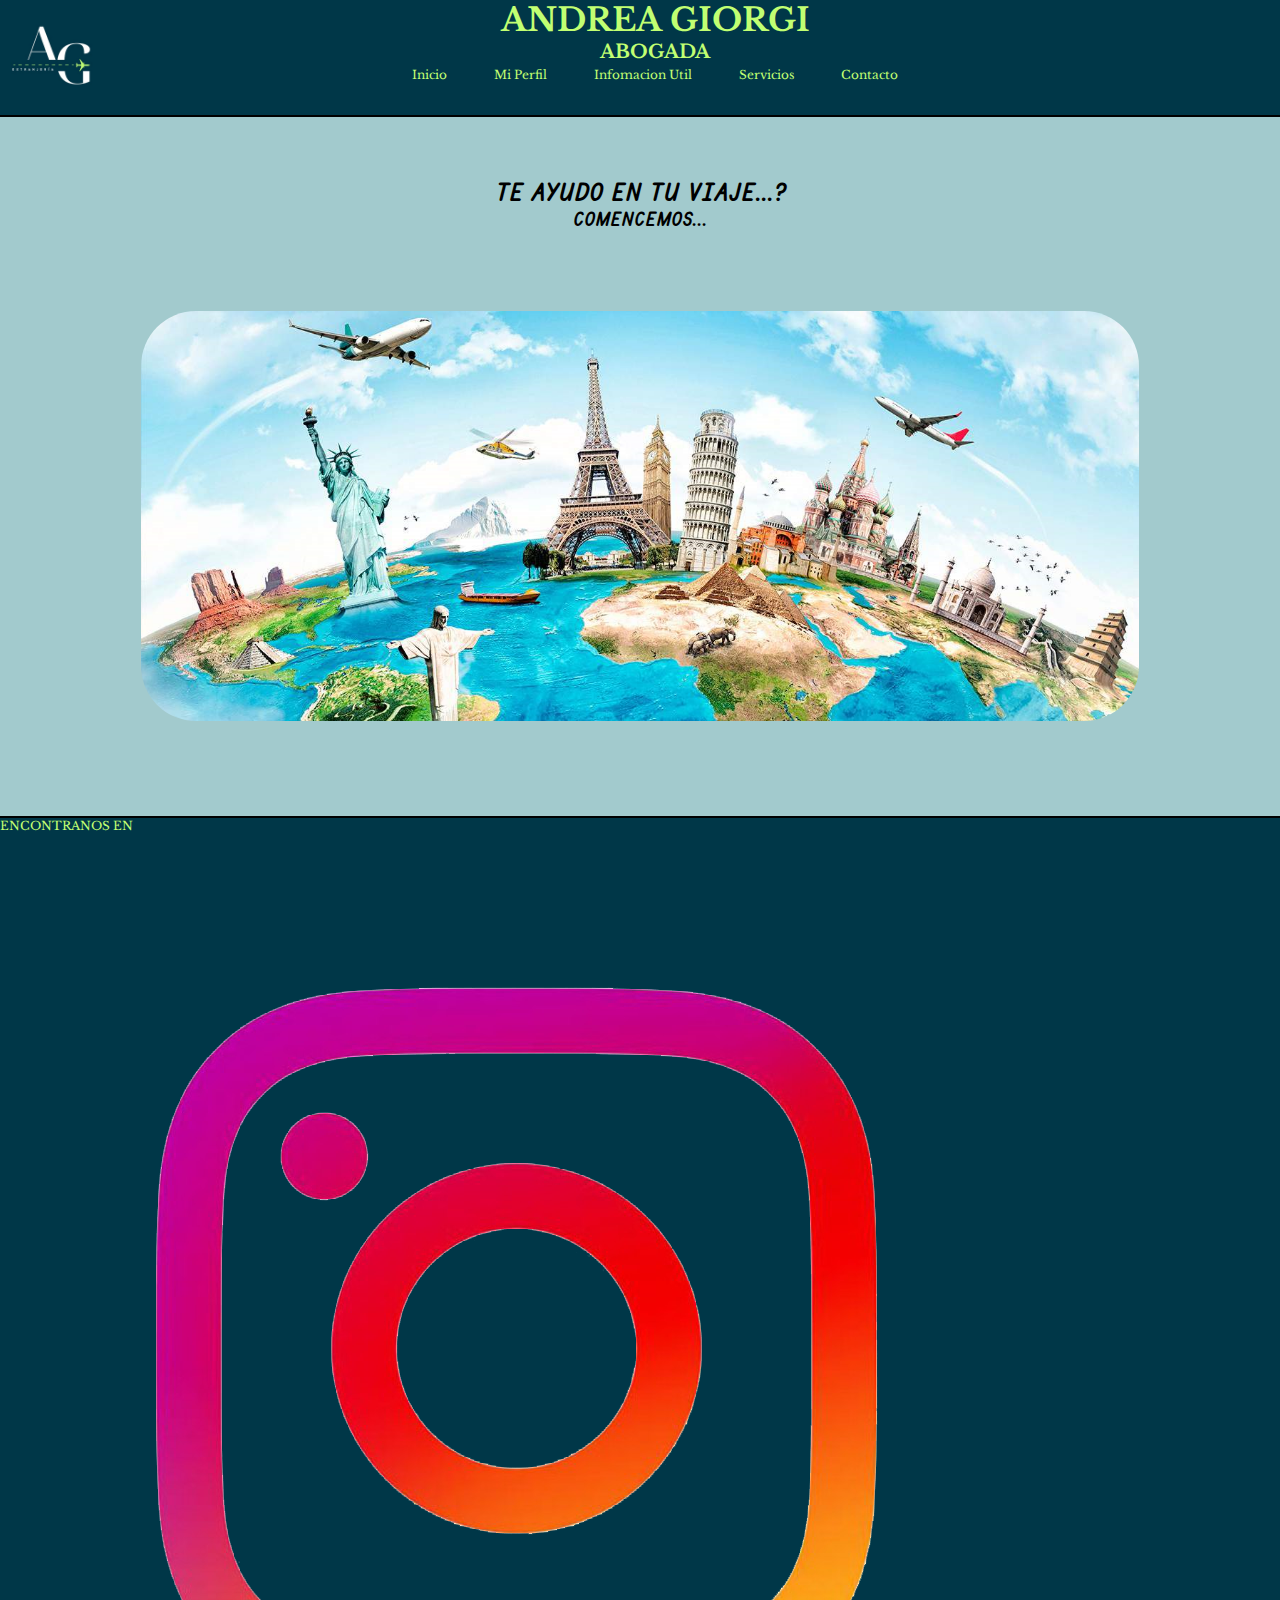
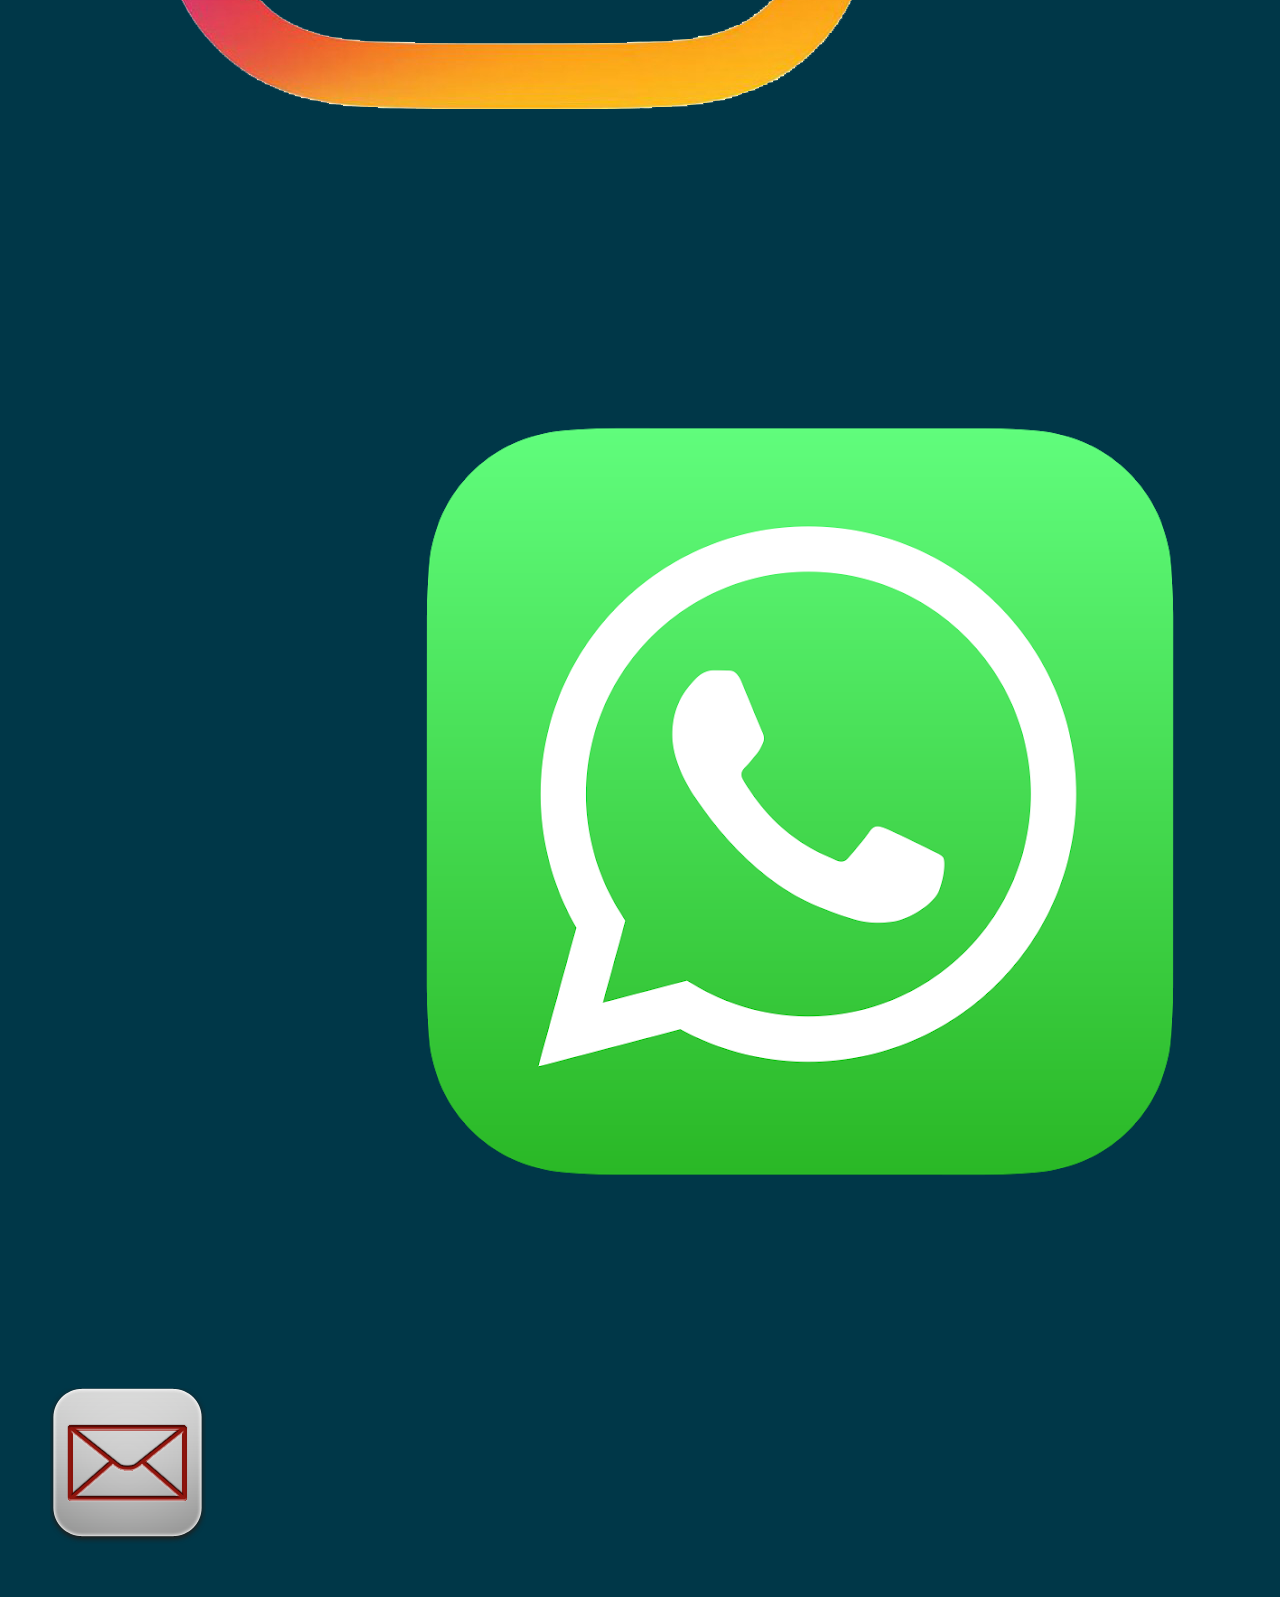
<file: index.html>
<!DOCTYPE html>
<html lang="es">

<head>

    <meta charset="UTF-8">
    <meta name="viewport" content="width=device-width, initial-scale=1.0">
    <link rel="shortcut icon" href="imagenes/logoPrincipal.jpeg" type="image/x-icon">
    <title>Ciudadanias</title>
    <link rel="stylesheet" href="css/style.css">

    <link rel="preconnect" href="https://fonts.googleapis.com">
    <link rel="preconnect" href="https://fonts.gstatic.com" crossorigin>
    <link
        href="https://fonts.googleapis.com/css2?family=Caveat:wght@400;500;600;700&family=Edu+TAS+Beginner:wght@400;500;600;700&display=swap"
        rel="stylesheet">
    <link rel="preconnect" href="https://fonts.googleapis.com">
    <link rel="preconnect" href="https://fonts.gstatic.com" crossorigin>
    <link
        href="https://fonts.googleapis.com/css2?family=Caveat:wght@400;500;600;700&family=Edu+TAS+Beginner:wght@400;500;600;700&family=Libre+Baskerville:ital,wght@0,400;0,700;1,400&display=swap"
        rel="stylesheet">

</head>

<body>

    <header>
        <div id="superBarra">

            <div class="logoPrincipal">
                <a href="#">
                    <img src="imagenes/logo.jpeg" alt="Logo Ciudadanias Abg. Giorgi Andrea" class="logoPrincipal">
                </a>
            </div>

            <div class="barra">

                <div class="titulo">
                    <h1>ANDREA GIORGI</h1>
                    <h3>ABOGADA</h3>
                </div>

                <div>
                    <nav>
                        <ul class="link">
                            <li> <a href="#">Inicio</a> </li>
                            <li> <a href="paginas/perfil.html">Mi Perfil</a> </li>
                            <li> <a href="paginas/informacion.html">Infomacion Util</a> </li>
                            <li> <a href="paginas/servicios.html">Servicios</a> </li>
                            <li> <a href="paginas/contacto.html">Contacto</a></li>
                        </ul>
                    </nav>
                </div>

            </div>

        </div>
    </header>


    <main>
        <section id="portada">

            <div class="comencemos">
                <h2>TE AYUDO EN TU VIAJE...?</h2>
                <h3>COMENCEMOS...</h3>
            </div>

            <div id="imagenPrincipal">
                <img src="imagenes/por el mundo.png" alt="te ayudo con tu viaje">
            </div>

        </section>

        <div></div>
    </main>

    <footer>
        <div class="pie">

            <div class="atajos">

                <p>ENCONTRANOS EN</p>

                <a href="https://www.instagram.com/">
                    <img class="ig" src="../imagenes/ig.png" alt="Instagram">
                </a>
                <a href="https://web.whatsapp.com/">
                    <img class="wht" src="../imagenes/Whatsapp.png" alt="Whatsapp">
                </a>
                <a href="https://www.google.com/intl/es-419/gmail/about/">
                    <img class="mail" src="../imagenes/mail.png" alt="Gmail">
                </a>

            </div>


            <div class="maps">
                <iframe
                    src="https://www.google.com/maps/embed?pb=!1m18!1m12!1m3!1d26838.23942501094!2d-60.80261892768389!3d-32.7715735145808!2m3!1f0!2f0!3f0!3m2!1i1024!2i768!4f13.1!3m3!1m2!1s0x95b6453783105191%3A0x4e851770e55bc798!2sRicardone%2C%20Santa%20Fe!5e0!3m2!1ses-419!2sar!4v1699840766766!5m2!1ses-419!2sar"
                    width="135px" height="135px" style="border:0;" allowfullscreen="" loading="lazy"
                    referrerpolicy="no-referrer-when-downgrade"></iframe>
            </div>

            <div>
                <table class="mapaDeSitio">
                    <tr>
                        <td>ESPAÑA</td>
                        <td></td>
                        <td>VISAS</td>
                    </tr>
                    <tr>
                        <td>ITALIA</td>
                        <td></td>
                        <td>ASESORIAS</td>
                    </tr>
                    <tr>
                        <td>PORTUGAL</td>
                        <td></td>
                        <td>CIUDADANIAS</td>
                    </tr>
                    <tr>
                        <td>OTROS PAISES</td>
                        <td></td>
                        <td>PARTIDAS</td>
                    </tr>
                </table>
            </div>

            <div class="derechos">

                <p>TODOS LOS DERECHOS RESERVADOS - JUAN OLIVERA 2023</p>

            </div>


        </div>
    </footer>

</body>

</html>
</file>
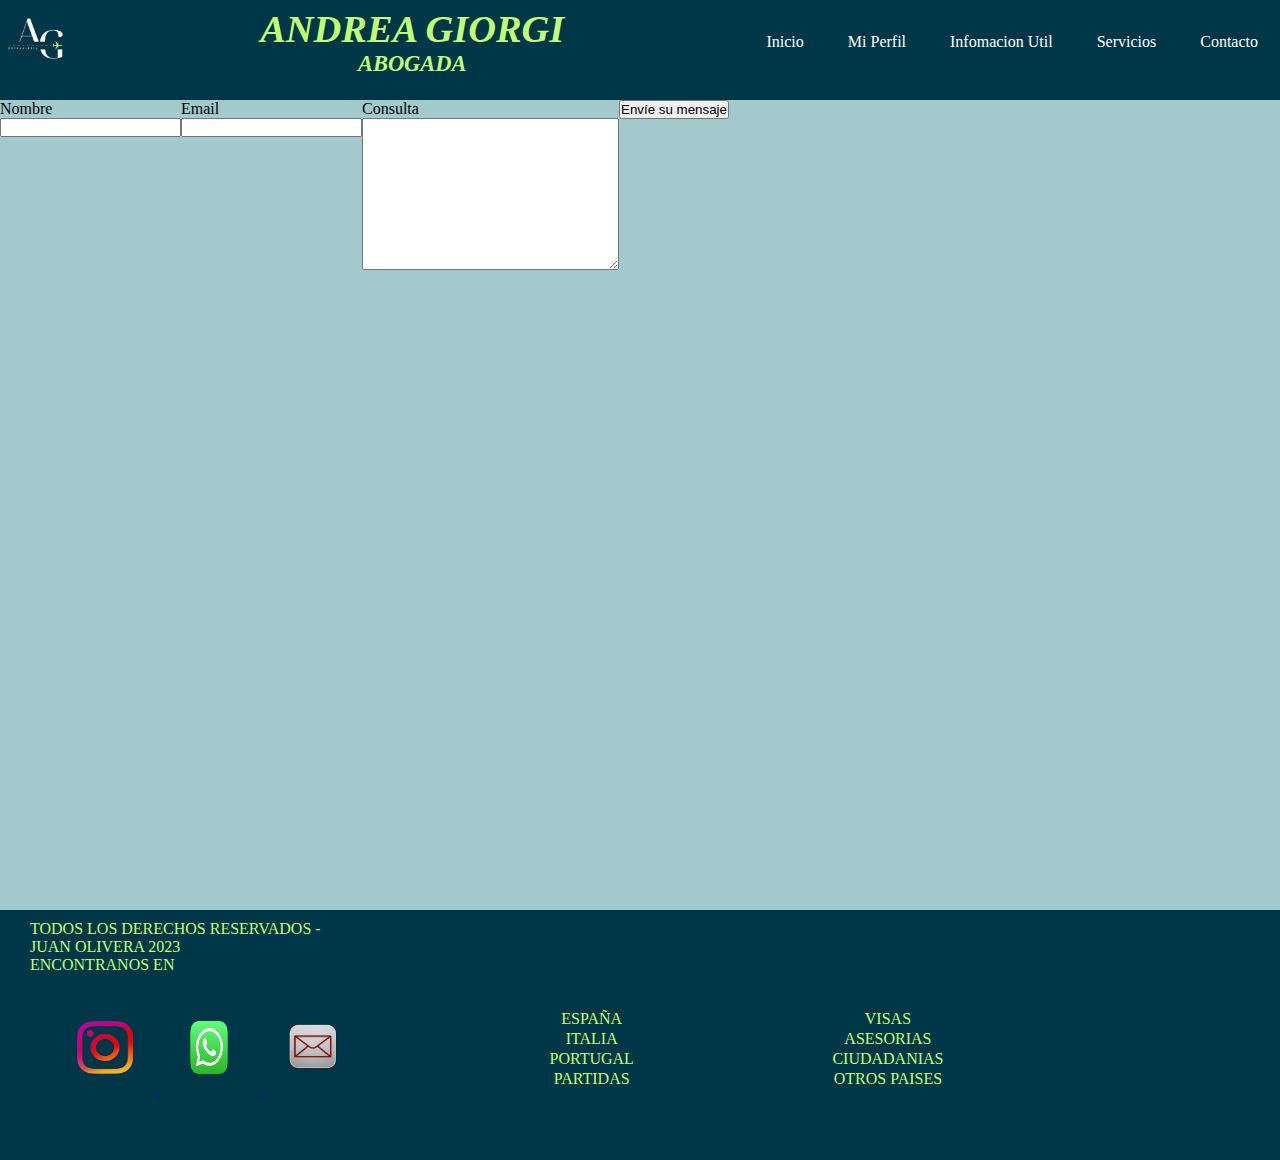
<file: paginas/contacto.html>
<!DOCTYPE html>
<html lang="en">

<head>

    <meta charset="UTF-8">
    <meta name="viewport" content="width=device-width, initial-scale=1.0">
    <link rel="shortcut icon" href="../imagenes/logoPrincipal.jpeg" type="image/x-icon">
    <title>Ciudadanias</title>
   <!-- LINK CDN BOOTSTRAP -->
   <link href="https://cdn.jsdelivr.net/npm/bootstrap@5.3.2/dist/css/bootstrap.min.css" rel="stylesheet"
   integrity="sha384-T3c6CoIi6uLrA9TneNEoa7RxnatzjcDSCmG1MXxSR1GAsXEV/Dwwykc2MPK8M2HN" crossorigin="anonymous">

<link rel="stylesheet" href="../css/estilos.css">

    <link rel="preconnect" href="https://fonts.googleapis.com">
    <link rel="preconnect" href="https://fonts.gstatic.com" crossorigin>
    <link
        href="https://fonts.googleapis.com/css2?family=Caveat:wght@400;500;600;700&family=Edu+TAS+Beginner:wght@400;500;600;700&display=swap"
        rel="stylesheet">
    <link rel="preconnect" href="https://fonts.googleapis.com">
    <link rel="preconnect" href="https://fonts.gstatic.com" crossorigin>
    <link
        href="https://fonts.googleapis.com/css2?family=Caveat:wght@400;500;600;700&family=Edu+TAS+Beginner:wght@400;500;600;700&family=Libre+Baskerville:ital,wght@0,400;0,700;1,400&display=swap"
        rel="stylesheet">


</head>

<body>
    <header>

        <div id="navBar-desktop">
            <div class="logo">
                <a href="../index.html">
                    <img src="../imagenes/logo.jpeg" alt="Logo Ciudadanias Abg. Giorgi Andrea" class="logoPrincipal">
                </a>
            </div>

            <div class="titulo">
                <h1>ANDREA GIORGI</h1>
                <h3>ABOGADA</h3>
            </div>

            <nav class="barra">
                <ul class="items">
                    <li> <a href="../index.html">Inicio</a> </li>
                    <li> <a href="#">Mi Perfil</a> </li>
                    <li> <a href="informacion.html">Infomacion Util</a> </li>
                    <li> <a href="servicios.html">Servicios</a> </li>
                    <li> <a href="contacto.html">Contacto</a></li>
                </ul>
            </nav>

        </div>

        <nav class=" navbar-mobile navbar navbar-expand-lg bg-body-tertiary">
            <div class="container-fluid">
                
                <a href="../index.html"><img src="../imagenes/logo.jpeg" alt="Logo Ciudadanias Abg. Giorgi Andrea" class="logoPrincipal"></a>
            
              <button class="navbar-toggler" type="button" data-bs-toggle="collapse" data-bs-target="#navbarNav" aria-controls="navbarNav" aria-expanded="false" aria-label="Toggle navigation">
                <span class="navbar-toggler-icon"></span>
              </button>
              <div class="collapse navbar-collapse" id="navbarNav">
                <ul class="navbar-nav">
                  <li class="nav-item">
                    <a class="nav-link active" aria-current="page" href="../index.html">Inicio</a>
                  </li>
                  <li class="nav-item">
                    <a class="nav-link" href="#">Mi Perfil</a>
                  </li>
                  <li class="nav-item">
                    <a class="nav-link" href="informacion.html">Informacion</a>
                  </li>
                  <li class="nav-item">
                    <a class="nav-link" href="servicios.html">Servicios</a>
                  </li>
                  <li class="nav-item">
                    <a class="nav-link" href="contacto.html">Contacto</a>
                  </li>
                </ul>
              </div>
            </div>
          </nav>


    </header>


    <main>

        <section>

            <div>

                <form action="">
                    <ul>
                        <li>
                            <label for="name">Nombre</label>
                            <br>
                            <input type="text" id="name" name="Nombre">
                        </li>

                        <li>
                            <label for="email">Email</label>
                            <br>
                            <input type="email" id="email" name="Email">
                        </li>

                        <li>

                            <label for="textarea">Consulta</label>
                            <br>
                            <textarea name="Consulta" id="textarea" cols="30" rows="10"></textarea>

                        </li>

                        <li class="button">
                            <button type="submit">Envíe su mensaje</button>
                        </li>

                    </ul>



                </form>

            </div>

        </section>

    </main>

 
    <footer>
        
        <p>TODOS LOS DERECHOS RESERVADOS - <br> JUAN OLIVERA 2023</p>
        <p>ENCONTRANOS EN</p>
        <div class="piePagina">
            
            <div class="encontranos">

                
                <div class="ubicacion">


                    <a href="https://www.instagram.com/">
                        <img class="ig" src="../imagenes/ig.png" alt="Instagram">
                    </a>
                    <a href="https://web.whatsapp.com/">
                        <img class="wht" src="../imagenes/Whatsapp.png" alt="Whatsapp">
                    </a>
                    <a href="https://www.google.com/intl/es-419/gmail/about/">
                        <img class="mail" src="../imagenes/mail.png" alt="Gmail">
                    </a>
                   

                </div>

            </div>

            <div>
                <table class="mapaSitio">
                    <tr>
                        <td>ESPAÑA</td>
                    </tr>
                    <tr>
                        <td>ITALIA</td>
                    </tr>
                    <tr>
                        <td>PORTUGAL</td>
                    </tr>
                    <tr>
                        <td>PARTIDAS</td>
                    </tr>
                </table>
            </div>

            <div>
                <table class="mapaSitio">
                    <tr>
                        <td>VISAS</td>
                    </tr>
                    <tr>
                        <td>ASESORIAS</td>
                    </tr>
                    <tr>
                        <td>CIUDADANIAS</td>
                    </tr>
                    <tr>
                        <td>OTROS PAISES</td>
                    </tr>
                </table>
            </div>

            <iframe
            src="https://www.google.com/maps/embed?pb=!1m18!1m12!1m3!1d26838.23942501094!2d-60.80261892768389!3d-32.7715735145808!2m3!1f0!2f0!3f0!3m2!1i1024!2i768!4f13.1!3m3!1m2!1s0x95b6453783105191%3A0x4e851770e55bc798!2sRicardone%2C%20Santa%20Fe!5e0!3m2!1ses-419!2sar!4v1699840766766!5m2!1ses-419!2sar"
            style="border:0;" allowfullscreen="" loading="lazy" referrerpolicy="no-referrer-when-downgrade"
            class="mapa"></iframe>

    </footer>


    <!--LINK CDN JS BOOTSTRAP-->
    <script src="https://cdn.jsdelivr.net/npm/bootstrap@5.3.2/dist/js/bootstrap.bundle.min.js"
        integrity="sha384-C6RzsynM9kWDrMNeT87bh95OGNyZPhcTNXj1NW7RuBCsyN/o0jlpcV8Qyq46cDfL"
        crossorigin="anonymous"></script>



</body>


</html>
</file>
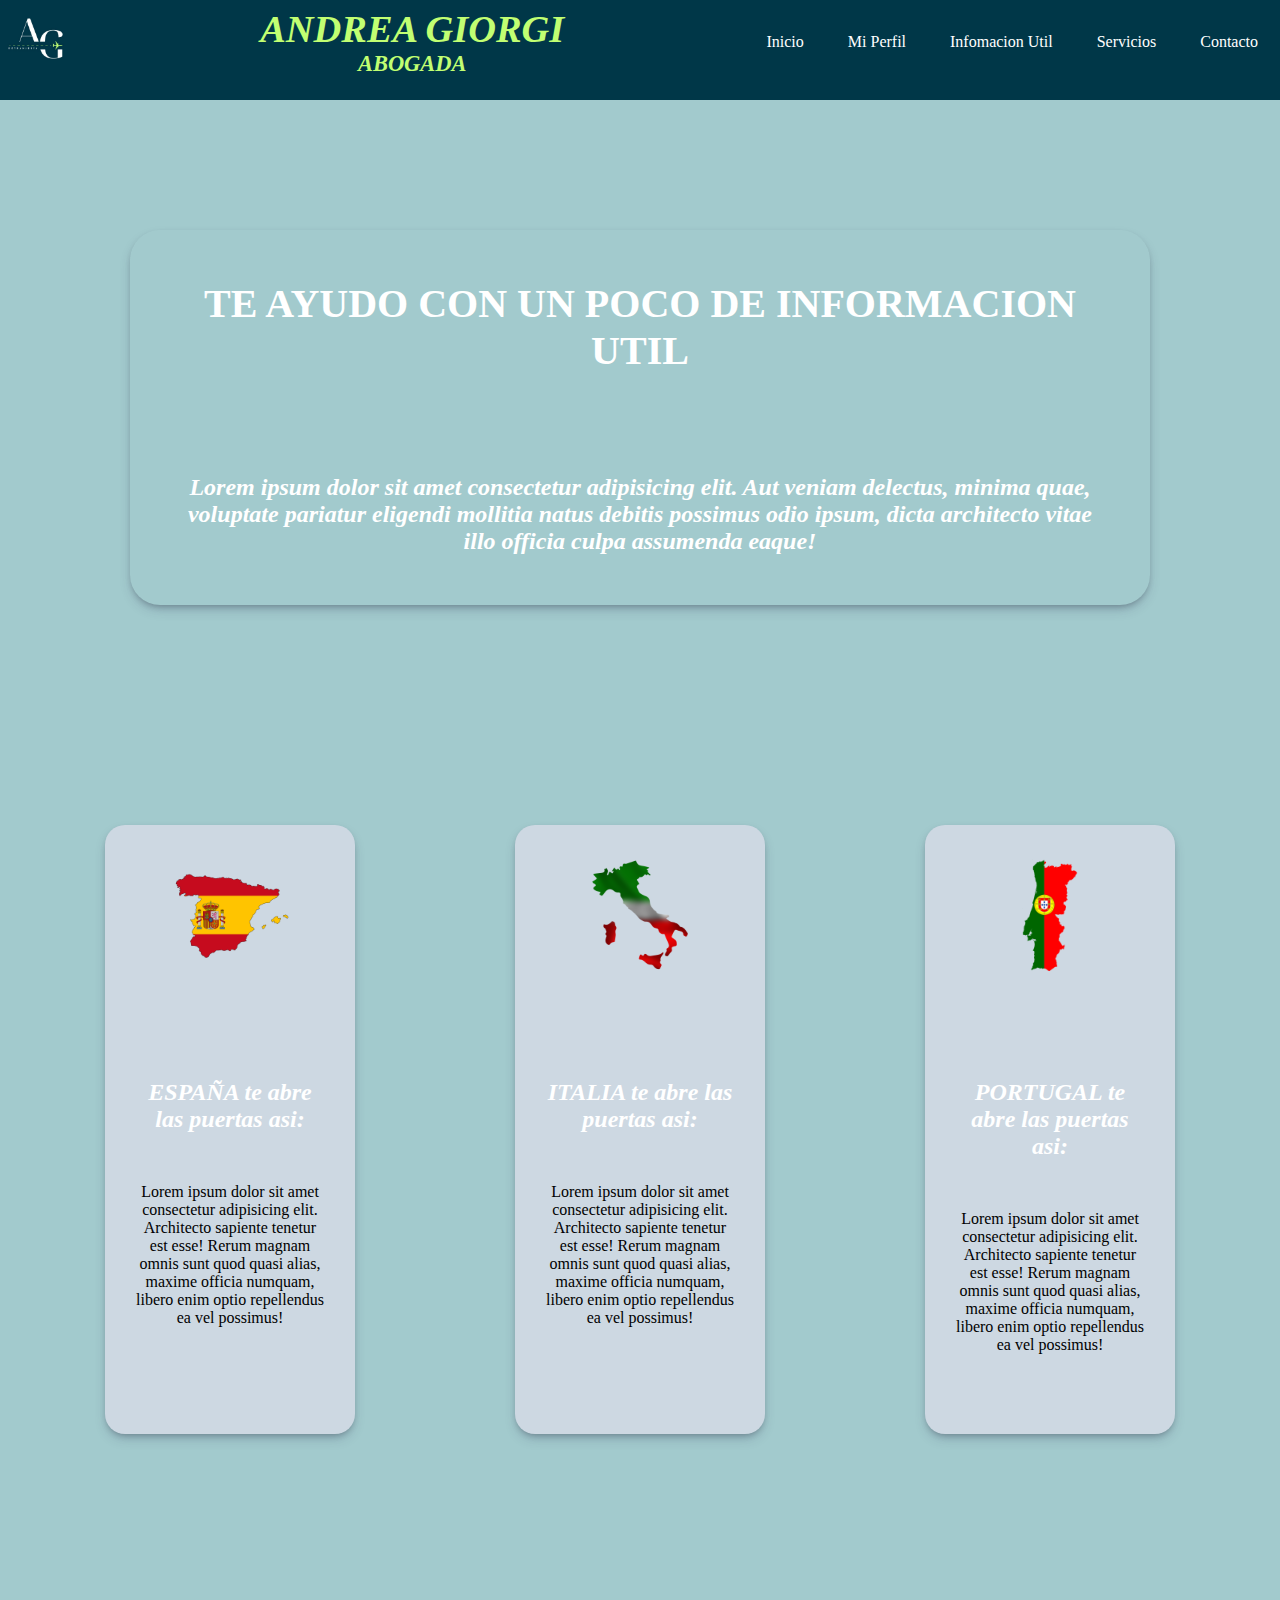
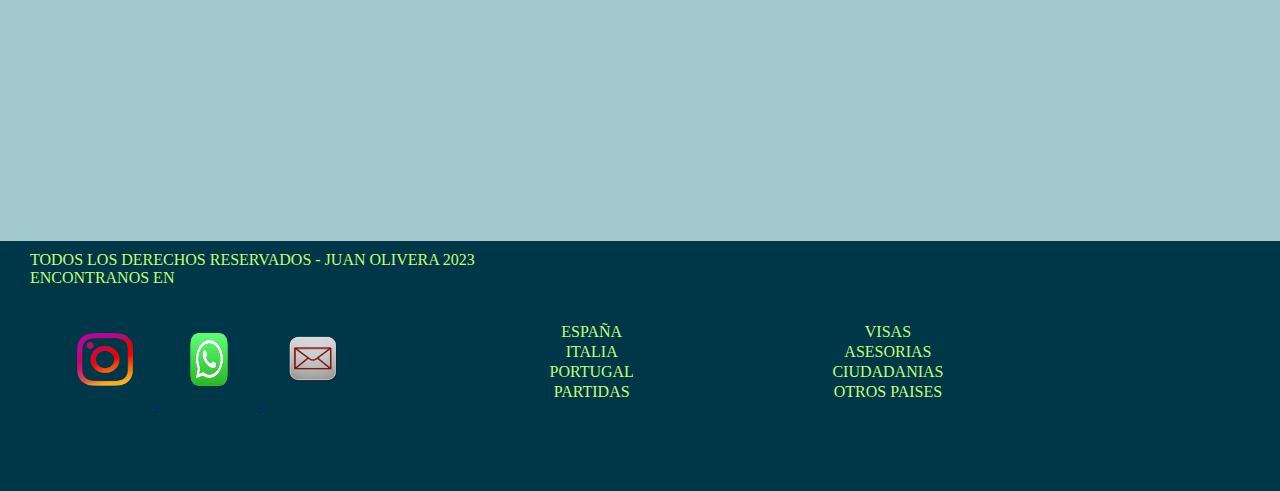
<file: paginas/informacion.html>
<!DOCTYPE html>
<html lang="en">

<head>

    <meta charset="UTF-8">
    <meta name="viewport" content="width=device-width, initial-scale=1.0">

    <link rel="shortcut icon" href="../imagenes/logoPrincipal.jpeg" type="image/x-icon">
    <title>Ciudadanias</title>
    <!-- LINK CDN BOOTSTRAP -->
    <link href="https://cdn.jsdelivr.net/npm/bootstrap@5.3.2/dist/css/bootstrap.min.css" rel="stylesheet"
        integrity="sha384-T3c6CoIi6uLrA9TneNEoa7RxnatzjcDSCmG1MXxSR1GAsXEV/Dwwykc2MPK8M2HN" crossorigin="anonymous">

    <link rel="stylesheet" href="../css/estilos.css">

    <link rel="preconnect" href="https://fonts.googleapis.com">
    <link rel="preconnect" href="https://fonts.gstatic.com" crossorigin>
    <link
        href="https://fonts.googleapis.com/css2?family=Caveat:wght@400;500;600;700&family=Edu+TAS+Beginner:wght@400;500;600;700&display=swap"
        rel="stylesheet">
    <link rel="preconnect" href="https://fonts.googleapis.com">
    <link rel="preconnect" href="https://fonts.gstatic.com" crossorigin>
    <link
        href="https://fonts.googleapis.com/css2?family=Caveat:wght@400;500;600;700&family=Edu+TAS+Beginner:wght@400;500;600;700&family=Libre+Baskerville:ital,wght@0,400;0,700;1,400&display=swap"
        rel="stylesheet">


</head>

<body>
    <header>

        <div id="navBar-desktop">
            <div class="logo">
                <a href="../index.html">
                    <img src="../imagenes/logo.jpeg" alt="Logo Ciudadanias Abg. Giorgi Andrea" class="logoPrincipal">
                </a>
            </div>

            <div class="titulo">
                <h1>ANDREA GIORGI</h1>
                <h3>ABOGADA</h3>
            </div>

            <nav class="barra">
                <ul class="items">
                    <li> <a href="../index.html">Inicio</a> </li>
                    <li> <a href="#">Mi Perfil</a> </li>
                    <li> <a href="informacion.html">Infomacion Util</a> </li>
                    <li> <a href="servicios.html">Servicios</a> </li>
                    <li> <a href="contacto.html">Contacto</a></li>
                </ul>
            </nav>

        </div>

        <nav class=" navbar-mobile navbar navbar-expand-lg bg-body-tertiary">
            <div class="container-fluid">
                
                <a href="../index.html"><img src="../imagenes/logo.jpeg" alt="Logo Ciudadanias Abg. Giorgi Andrea" class="logoPrincipal"></a>
            
              <button class="navbar-toggler" type="button" data-bs-toggle="collapse" data-bs-target="#navbarNav" aria-controls="navbarNav" aria-expanded="false" aria-label="Toggle navigation">
                <span class="navbar-toggler-icon"></span>
              </button>
              <div class="collapse navbar-collapse" id="navbarNav">
                <ul class="navbar-nav">
                  <li class="nav-item">
                    <a class="nav-link active" aria-current="page" href="../index.html">Inicio</a>
                  </li>
                  <li class="nav-item">
                    <a class="nav-link" href="#">Mi Perfil</a>
                  </li>
                  <li class="nav-item">
                    <a class="nav-link" href="informacion.html">Informacion</a>
                  </li>
                  <li class="nav-item">
                    <a class="nav-link" href="servicios.html">Servicios</a>
                  </li>
                  <li class="nav-item">
                    <a class="nav-link" href="contacto.html">Contacto</a>
                  </li>
                </ul>
              </div>
            </div>
          </nav>


    </header>

    <main>

        <section id="servicios">
            <div class="introduccion">
                <h2>TE AYUDO CON UN POCO DE INFORMACION UTIL</h2>
                <h3>Lorem ipsum dolor sit amet consectetur adipisicing elit. Aut veniam delectus, minima quae, voluptate
                    pariatur eligendi mollitia natus debitis possimus odio ipsum, dicta architecto vitae illo officia
                    culpa assumenda eaque!</h3>
            </div>

            <div class="contenedorTarjetas">

                <article class="tarjetas">
                    <img src="../imagenes/españa2.png" alt="españa">
                    <h3>ESPAÑA te abre las puertas asi:</h3>
                    <p>Lorem ipsum dolor sit amet consectetur adipisicing elit. Architecto sapiente tenetur est esse!
                        Rerum
                        magnam omnis sunt quod quasi alias, maxime officia numquam, libero enim optio repellendus ea vel
                        possimus!</p>
                </article>

                <article class="tarjetas">
                    <img src="../imagenes/italia2.png" alt="italia">
                    <h3>ITALIA te abre las puertas asi:</h3>
                    <p>Lorem ipsum dolor sit amet consectetur adipisicing elit. Architecto sapiente tenetur est esse!
                        Rerum
                        magnam omnis sunt quod quasi alias, maxime officia numquam, libero enim optio repellendus ea vel
                        possimus!</p>
                </article>

                <article class="tarjetas">
                    <img src="../imagenes/portugal2.png" alt="portugal">
                    <h3>PORTUGAL te abre las puertas asi:</h3>
                    <p>Lorem ipsum dolor sit amet consectetur adipisicing elit. Architecto sapiente tenetur est esse!
                        Rerum
                        magnam omnis sunt quod quasi alias, maxime officia numquam, libero enim optio repellendus ea vel
                        possimus!</p>
                </article>
            </div>

        </section>

    </main>

    <footer>
        
        <p>TODOS LOS DERECHOS RESERVADOS - JUAN OLIVERA 2023</p>
        <p>ENCONTRANOS EN</p>
        
        <div class="piePagina">
            
            <div class="encontranos">

                
                <div class="ubicacion">


                    <a href="https://www.instagram.com/">
                        <img class="ig" src="../imagenes/ig.png" alt="Instagram">
                    </a>
                    <a href="https://web.whatsapp.com/">
                        <img class="wht" src="../imagenes/Whatsapp.png" alt="Whatsapp">
                    </a>
                    <a href="https://www.google.com/intl/es-419/gmail/about/">
                        <img class="mail" src="../imagenes/mail.png" alt="Gmail">
                    </a>
                   

                </div>

            </div>

            <div>
                <table class="mapaSitio">
                    <tr>
                        <td>ESPAÑA</td>
                    </tr>
                    <tr>
                        <td>ITALIA</td>
                    </tr>
                    <tr>
                        <td>PORTUGAL</td>
                    </tr>
                    <tr>
                        <td>PARTIDAS</td>
                    </tr>
                </table>
            </div>

            <div>
                <table class="mapaSitio">
                    <tr>
                        <td>VISAS</td>
                    </tr>
                    <tr>
                        <td>ASESORIAS</td>
                    </tr>
                    <tr>
                        <td>CIUDADANIAS</td>
                    </tr>
                    <tr>
                        <td>OTROS PAISES</td>
                    </tr>
                </table>
            </div>

            <iframe
            src="https://www.google.com/maps/embed?pb=!1m18!1m12!1m3!1d26838.23942501094!2d-60.80261892768389!3d-32.7715735145808!2m3!1f0!2f0!3f0!3m2!1i1024!2i768!4f13.1!3m3!1m2!1s0x95b6453783105191%3A0x4e851770e55bc798!2sRicardone%2C%20Santa%20Fe!5e0!3m2!1ses-419!2sar!4v1699840766766!5m2!1ses-419!2sar"
            style="border:0;" allowfullscreen="" loading="lazy" referrerpolicy="no-referrer-when-downgrade"
            class="mapa"></iframe>

    </footer>


    <!--LINK CDN JS BOOTSTRAP-->
    <script src="https://cdn.jsdelivr.net/npm/bootstrap@5.3.2/dist/js/bootstrap.bundle.min.js"
        integrity="sha384-C6RzsynM9kWDrMNeT87bh95OGNyZPhcTNXj1NW7RuBCsyN/o0jlpcV8Qyq46cDfL"
        crossorigin="anonymous"></script>
</body>


</html>
</file>
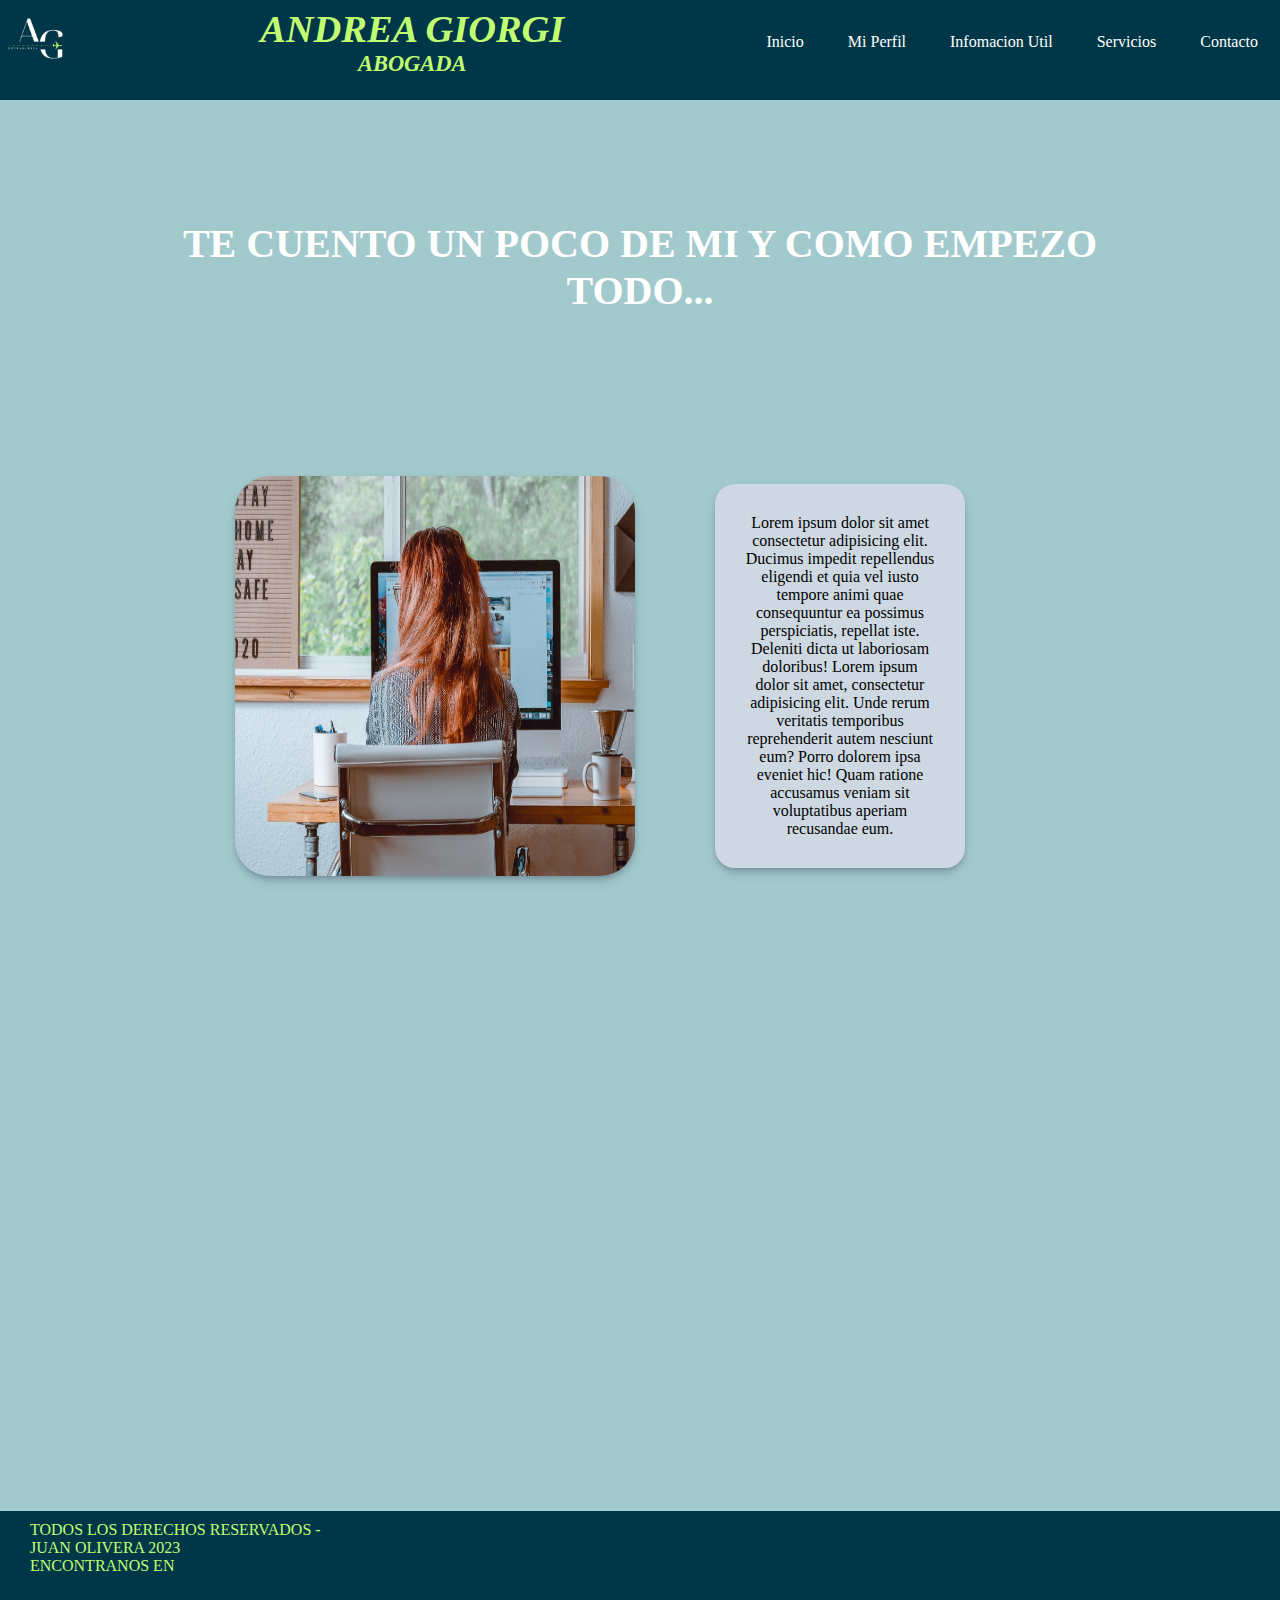
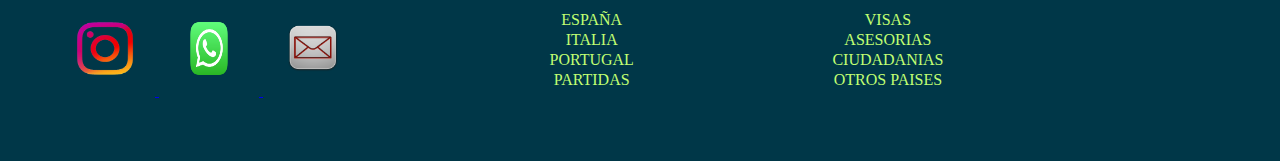
<file: paginas/perfil.html>
<!DOCTYPE html>
<html lang="en">

<head>

    <meta charset="UTF-8">
    <meta name="viewport" content="width=device-width, initial-scale=1.0">
    <link rel="shortcut icon" href="../imagenes/logoPrincipal.jpeg" type="image/x-icon">
    <title>Ciudadanias</title>

    <!-- LINK CDN BOOTSTRAP -->
    <link href="https://cdn.jsdelivr.net/npm/bootstrap@5.3.2/dist/css/bootstrap.min.css" rel="stylesheet"
        integrity="sha384-T3c6CoIi6uLrA9TneNEoa7RxnatzjcDSCmG1MXxSR1GAsXEV/Dwwykc2MPK8M2HN" crossorigin="anonymous">

    <link rel="stylesheet" href="../css/estilos.css">

    <link rel="preconnect" href="https://fonts.googleapis.com">
    <link rel="preconnect" href="https://fonts.gstatic.com" crossorigin>
    <link
        href="https://fonts.googleapis.com/css2?family=Caveat:wght@400;500;600;700&family=Edu+TAS+Beginner:wght@400;500;600;700&display=swap"
        rel="stylesheet">
    <link rel="preconnect" href="https://fonts.googleapis.com">
    <link rel="preconnect" href="https://fonts.gstatic.com" crossorigin>
    <link
        href="https://fonts.googleapis.com/css2?family=Caveat:wght@400;500;600;700&family=Edu+TAS+Beginner:wght@400;500;600;700&family=Libre+Baskerville:ital,wght@0,400;0,700;1,400&display=swap"
        rel="stylesheet">


</head>

<body>

    <header>

        <div id="navBar-desktop">
            <div class="logo">
                <a href="../index.html">
                    <img src="../imagenes/logo.jpeg" alt="Logo Ciudadanias Abg. Giorgi Andrea" class="logoPrincipal">
                </a>
            </div>

            <div class="titulo">
                <h1>ANDREA GIORGI</h1>
                <h3>ABOGADA</h3>
            </div>

            <nav class="barra">
                <ul class="items">
                    <li> <a href="../index.html">Inicio</a> </li>
                    <li> <a href="#">Mi Perfil</a> </li>
                    <li> <a href="informacion.html">Infomacion Util</a> </li>
                    <li> <a href="servicios.html">Servicios</a> </li>
                    <li> <a href="contacto.html">Contacto</a></li>
                </ul>
            </nav>

        </div>

        <nav class=" navbar-mobile navbar navbar-expand-lg bg-body-tertiary">
            <div class="container-fluid">
                
                <a href="../index.html"><img src="../imagenes/logo.jpeg" alt="Logo Ciudadanias Abg. Giorgi Andrea" class="logoPrincipal"></a>
            
              <button class="navbar-toggler" type="button" data-bs-toggle="collapse" data-bs-target="#navbarNav" aria-controls="navbarNav" aria-expanded="false" aria-label="Toggle navigation">
                <span class="navbar-toggler-icon"></span>
              </button>
              <div class="collapse navbar-collapse" id="navbarNav">
                <ul class="navbar-nav">
                  <li class="nav-item">
                    <a class="nav-link active" aria-current="page" href="../index.html">Inicio</a>
                  </li>
                  <li class="nav-item">
                    <a class="nav-link" href="#">Mi Perfil</a>
                  </li>
                  <li class="nav-item">
                    <a class="nav-link" href="informacion.html">Informacion</a>
                  </li>
                  <li class="nav-item">
                    <a class="nav-link" href="servicios.html">Servicios</a>
                  </li>
                  <li class="nav-item">
                    <a class="nav-link" href="contacto.html">Contacto</a>
                  </li>
                </ul>
              </div>
            </div>
          </nav>


    </header>


    <main>

        <section id="servicios">
            <div class="inicios">
                <h2>TE CUENTO UN POCO DE MI Y COMO EMPEZO TODO...</h2>
            </div>

            <div class="conociendome">

                <img src="../imagenes/homeoffice2.jpg" alt="imagen de perfil">

                <P class="tarjetas">Lorem ipsum dolor sit amet consectetur adipisicing elit. Ducimus impedit repellendus
                    eligendi et quia vel
                    iusto tempore animi quae consequuntur ea possimus perspiciatis, repellat iste. Deleniti dicta ut
                    laboriosam doloribus! Lorem ipsum dolor sit amet, consectetur adipisicing elit. Unde rerum veritatis
                    temporibus reprehenderit autem nesciunt eum? Porro dolorem ipsa eveniet hic! Quam ratione accusamus
                    veniam sit voluptatibus aperiam recusandae eum.</P>


            </div>

        </section>

    </main>

    <footer>
        
        <p>TODOS LOS DERECHOS RESERVADOS - <br> JUAN OLIVERA 2023</p>
        <p>ENCONTRANOS EN</p>
        <div class="piePagina">
            
            <div class="encontranos">

                
                <div class="ubicacion">


                    <a href="https://www.instagram.com/">
                        <img class="ig" src="../imagenes/ig.png" alt="Instagram">
                    </a>
                    <a href="https://web.whatsapp.com/">
                        <img class="wht" src="../imagenes/Whatsapp.png" alt="Whatsapp">
                    </a>
                    <a href="https://www.google.com/intl/es-419/gmail/about/">
                        <img class="mail" src="../imagenes/mail.png" alt="Gmail">
                    </a>
                   

                </div>

            </div>

            <div>
                <table class="mapaSitio">
                    <tr>
                        <td>ESPAÑA</td>
                    </tr>
                    <tr>
                        <td>ITALIA</td>
                    </tr>
                    <tr>
                        <td>PORTUGAL</td>
                    </tr>
                    <tr>
                        <td>PARTIDAS</td>
                    </tr>
                </table>
            </div>

            <div>
                <table class="mapaSitio">
                    <tr>
                        <td>VISAS</td>
                    </tr>
                    <tr>
                        <td>ASESORIAS</td>
                    </tr>
                    <tr>
                        <td>CIUDADANIAS</td>
                    </tr>
                    <tr>
                        <td>OTROS PAISES</td>
                    </tr>
                </table>
            </div>

            <iframe
            src="https://www.google.com/maps/embed?pb=!1m18!1m12!1m3!1d26838.23942501094!2d-60.80261892768389!3d-32.7715735145808!2m3!1f0!2f0!3f0!3m2!1i1024!2i768!4f13.1!3m3!1m2!1s0x95b6453783105191%3A0x4e851770e55bc798!2sRicardone%2C%20Santa%20Fe!5e0!3m2!1ses-419!2sar!4v1699840766766!5m2!1ses-419!2sar"
            style="border:0;" allowfullscreen="" loading="lazy" referrerpolicy="no-referrer-when-downgrade"
            class="mapa"></iframe>

    </footer>

</body>


<!--LINK CDN JS BOOTSTRAP-->
<script src="https://cdn.jsdelivr.net/npm/bootstrap@5.3.2/dist/js/bootstrap.bundle.min.js"
    integrity="sha384-C6RzsynM9kWDrMNeT87bh95OGNyZPhcTNXj1NW7RuBCsyN/o0jlpcV8Qyq46cDfL"
    crossorigin="anonymous"></script>
</body>

</html>
</file>
<file: css/style.css>
/*CARACTERISTICAS GENERALES*/

* {
    margin: 0;
    padding: 0;

    box-sizing: border-box;
}

ul {
    list-style-type: none;
}

.link a {
    text-decoration: none;
    color: #c1ff72;
}


/*ENCABEZADO Y NAV*/

header nav ul li {
    margin: 22px;
    font-size: 12px;

    display: inline;
}

.logoPrincipal {
    width: 115px;
    height: 115px;
}

#superBarra {
    display: flex;
    flex-direction: row;
    background-color: #003748;
    color: #c1ff72;
    border-bottom: black 2px solid;
    font-family: 'Caveat', cursive;
    font-family: 'Edu TAS Beginner', cursive;
    font-family: 'Libre Baskerville', serif;
    width: 100%;
}


.titulo {
    text-align: center;
}

.barra {
    height: 115px;
    margin-left: 275px;
}




/*CUERPO*/

body {
    font-family: 'Caveat', cursive;
    font-family: 'Edu TAS Beginner', cursive;
    background-color: #a2cacd;

}

.comencemos {
    text-align: center;
    padding: 10px 20px 10px 20px;
    margin: 50px 10px 10px 10px;
}


#imagenPrincipal img {
    display: block;
    margin-left: auto;
    margin-right: auto;
    margin-bottom: 75px;
    margin-top: 50px;
    height: 450px;
    padding: 20px 20px 20px 20px;
    border-radius: 75px;
}




/*PIE DE PAGINA */



footer {
    background-color: #003748;
    color: #c1ff72;
    font-size: 12px;
    border-top: black 2px solid;
    display: flex;
    flex-direction: row;
    font-family: 'Caveat', cursive;
    font-family: 'Edu TAS Beginner', cursive;
    font-family: 'Libre Baskerville', serif;
    
}

.pie {
    display: flex;
    flex-direction: row;
    justify-content: space-between;
    font-family: 'Caveat', cursive;
    font-family: 'Edu TAS Beginner', cursive;
    font-family: 'Libre Baskerville', serif;
}

.iconos {
    width: 35px;
    height: 35px;
    border-radius: 20px;
    display: block;
}

.mapaDeSitio {
    margin-left: 300px;
    margin-top: 15px;
}

.derechos {
    margin-left: 300px;
    margin-top: 15px;
}

.maps {
    margin-left: 75px;
    margin-top: 15px;
}
</file>
<file: css/estilos.css>
/*CARACTERISTICAS GENERALES*/

* {
    margin: 0;
    padding: 0;
    box-sizing: border-box;

}

ul {
    list-style-type: none;
    display: flex;

}


body {
    min-height: 100vh;
    display: grid;
    grid-template-areas:
        "navBar"
        "cuerpo"
        "pie";
    grid-template-columns: 100%;
    grid-template-rows: 100px 90% 250px;
}

header {
    grid-area: navBar;
    background-color: #003748;
}

header nav ul li {
    margin: 22px;
}

#navBar-desktop {
    display: flex;
    align-items: center;
    justify-content: space-between;
}

.navbar-mobile {
    display: none;
}

.logoPrincipal {
    width: 80px;
    height: 80px;

}

.items a {
    text-decoration: none;
    color: white;
}

.titulo {
    color: #c1ff72;
    font-size: 1.2rem;
    text-align: center;
    font-style: oblique;
}


/*cuerpo*/
main {
    grid-area: cuerpo;
    background-color: #a2cacd;
}

#servicios {

    margin-bottom: 100px;
    display: flex;
    align-items: center;
    flex-direction: column;
    padding: 50px;
}

#servicios h2 {
    text-align: center;
    color: white;
    font-size: 2.5rem;
}

#servicios h3 {
    text-align: center;
    margin-top: 100px;
    color: white;
    font-size: 1.5rem;
    font-style: italic;
}

.introduccion {
    margin: 80px;
    padding: 50px;
    border-radius: 30px;
    box-shadow: rgba(50, 50, 93, 0.25) 0px 6px 12px -2px, rgba(0, 0, 0, 0.3) 0px 3px 7px -3px;
}

.contenedorTarjetas {
    display: flex;
    justify-content: space-around;
    margin-top: 40px;
    max-width: 1300px;
}

.tarjetas {
    background-color: rgb(205, 216, 226);
    color: black;
    width: 250px;
    padding: 30px;
    margin: 100px 80px 100px;
    text-align: center;
    border-radius: 20px;
    box-shadow: rgba(50, 50, 93, 0.25) 0px 6px 12px -2px, rgba(0, 0, 0, 0.3) 0px 3px 7px -3px;
}

.tarjetas img {
    width: 120px;
}

.tarjetas p {
    margin: 50px 0;
}

.conociendome {

    margin-bottom: 200px;
    display: flex;
    align-items: center;
    flex-direction: row;
}



.conociendome img {
    width: 400px;
    height: 400px;
    border-radius: 35px;
    box-shadow: rgba(50, 50, 93, 0.25) 0px 6px 12px -2px, rgba(0, 0, 0, 0.3) 0px 3px 7px -3px;
}

.inicios {
    margin: 50px;
    padding: 20px;
}

/*pie de pagina*/


footer {
    grid-area: pie;
    background-color: #003748;
    padding-left: 30px;
    color: #c1ff72;
    padding-top: 10px;

}

.piePagina {
    display: flex;
    flex-direction: row;
    justify-content: space-between;
    align-items: center;
    text-align: center;
    margin-left: 25px;
    

}

.encontranos p {
    margin-top: 20px;

}

.ubicacion a img {
    width: 80px;
    height: 75px;
    margin: 10px;
    border-radius: 10px;
}

.mapa {
    width: 150px;
    height: 150px;
}

.mapaSitio {
    margin: 5px;
    padding: 5px;
}


@media screen and (max-width: 576px) {

    .navbar-mobile {
        display: inline;
       font-style: italic;
    }

    .navbar-mobile> .container-fluid {
        margin-top: 10px;
    }

    #navBar-desktop {
        display: none;
    }

    .conociendome {
        margin-bottom: 200px;
        display: flex;
        align-items: center;
        flex-direction: column;
    }

     .conociendome img {
        width: 250px;
        height: 250px;
        border-radius: 35px;
       
    }

    .piePagina {
        display: flex;
        flex-direction: column;
    }

    body {
        min-height: 100vh;
        display: grid;
        grid-template-areas:
            "navBar"
            "cuerpo"
            "pie";
        grid-template-columns: 100%;
        grid-template-rows: 100px 80% 100vh;
        background-color: #003748;
    }


    #servicios h2 {
        text-align: center;
        color: white;
        font-size: 1.5rem;
    }
    
    #servicios h3 {
        text-align: center;
        margin-top: 100px;
        color: white;
        font-size: 1rem;
        font-style: italic;
    }

    .contenedorTarjetas {
        display: flex;
        flex-direction: column;
        justify-content: space-around;
        margin-top: 40px;
        max-width: 1300px;
    }


}
</file>
